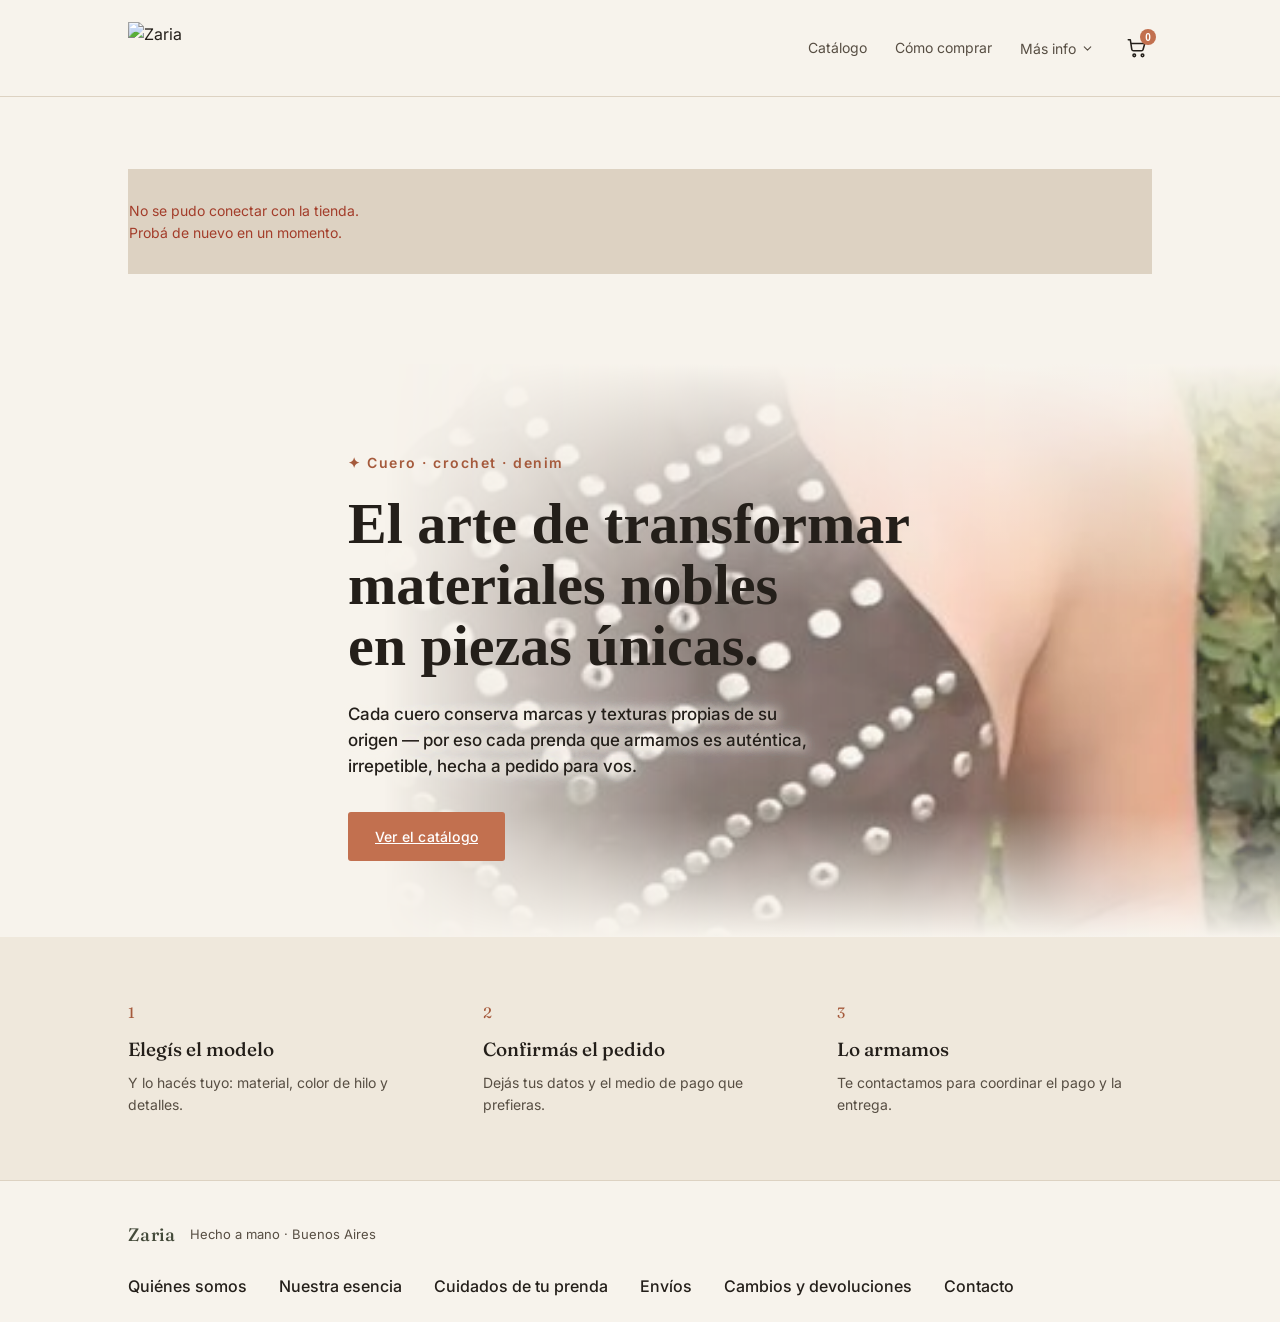
<file: index.html>
<!DOCTYPE html>
<html lang="es">
<head>
    <meta charset="UTF-8">
    <meta name="viewport" content="width=device-width, initial-scale=1.0">
    <title>Zaria Store — Cuero, crochet & denim</title>
    <link rel="icon" id="favicon" href="">
    <link rel="preconnect" href="https://fonts.googleapis.com">
    <link rel="preconnect" href="https://fonts.gstatic.com" crossorigin>
    <link href="https://fonts.googleapis.com/css2?family=Fraunces:ital,opsz,wght@0,9..144,400;0,9..144,500;0,9..144,600;1,9..144,500&family=Inter:wght@400;500;600&display=swap" rel="stylesheet">
    <link rel="stylesheet" href="css/styles.css?v=17">
</head>
<body>

    <!-- =========================
         HEADER
    ========================= -->
    <header class="site-header">
        <div class="wrap site-header-inner">
            <div class="marca">
                <img id="marca-logo" class="marca-logo" alt="Zaria" hidden>
            </div>
            <nav class="site-nav">
                <a href="#catalogo">Catálogo</a>
                <a href="#como-comprar">Cómo comprar</a>
                <div class="nav-dropdown">
                    <button type="button" id="btn-mas-info" class="nav-dropdown-btn" aria-label="Más info">
                        <svg class="nav-dropdown-icono" viewBox="0 0 24 24" fill="none" stroke="currentColor" stroke-width="1.8" stroke-linecap="round" stroke-linejoin="round">
                            <line x1="4" y1="7" x2="20" y2="7"/>
                            <line x1="4" y1="12" x2="20" y2="12"/>
                            <line x1="4" y1="17" x2="20" y2="17"/>
                        </svg>
                        <span class="nav-dropdown-texto">Más info</span>
                        <svg class="nav-dropdown-chevron" viewBox="0 0 24 24" fill="none" stroke="currentColor" stroke-width="2" stroke-linecap="round" stroke-linejoin="round"><path d="M6 9l6 6 6-6"/></svg>
                    </button>
                    <div id="menu-mas-info" class="nav-dropdown-menu" hidden>
                        <button type="button" class="footer-link" data-info="quienes-somos">Quiénes somos</button>
                        <button type="button" class="footer-link" data-info="esencia">Nuestra esencia</button>
                        <button type="button" class="footer-link" data-info="cuidados">Cuidados de tu prenda</button>
                        <button type="button" class="footer-link" data-info="envios">Envíos</button>
                        <button type="button" class="footer-link" data-info="cambios">Cambios y devoluciones</button>
                        <button type="button" class="footer-link" data-info="contacto">Contacto</button>
                    </div>
                </div>
                <button type="button" id="btn-carrito" class="btn-carrito" aria-label="Carrito">
                    <svg viewBox="0 0 24 24" fill="none" stroke="currentColor" stroke-width="1.7" stroke-linecap="round" stroke-linejoin="round">
                        <circle cx="9" cy="20" r="1.4"/>
                        <circle cx="18" cy="20" r="1.4"/>
                        <path d="M2.5 3h2.2l1.6 10.4a2 2 0 0 0 2 1.6h8.4a2 2 0 0 0 2-1.6L20.5 7H6"/>
                    </svg>
                    <span id="carrito-contador" class="carrito-contador" hidden>0</span>
                </button>
            </nav>
        </div>
    </header>

    <!-- =========================
         CATÁLOGO
    ========================= -->
    <section class="catalogo catalogo-principal" id="catalogo">
        <div class="wrap">
            <div id="catalogo-filtros" class="catalogo-filtros"></div>
            <div id="catalogo-grid" class="catalogo-grid">
                <p class="estado-carga">Cargando modelos...</p>
            </div>
        </div>
    </section>

    <!-- =========================
         HERO
    ========================= -->
    <section class="hero">
        <div class="hero-fondo"></div>
        <div class="wrap hero-inner">
            <p class="hero-kicker">✦ Cuero · crochet · denim</p>
            <h1 class="hero-title">El arte de transformar<br>materiales nobles<br>en piezas únicas.</h1>
            <p class="hero-body">Cada cuero conserva marcas y texturas propias de su origen — por eso cada prenda que armamos es auténtica, irrepetible, hecha a pedido para vos.</p>
            <a href="#catalogo" class="btn btn-primary">Ver el catálogo</a>
        </div>
    </section>

    <!-- =========================
         CÓMO COMPRAR
    ========================= -->
    <section class="como-comprar" id="como-comprar">
        <div class="wrap como-comprar-inner">
            <div class="paso">
                <span class="paso-numero">1</span>
                <h3>Elegís el modelo</h3>
                <p>Y lo hacés tuyo: material, color de hilo y detalles.</p>
            </div>
            <div class="paso">
                <span class="paso-numero">2</span>
                <h3>Confirmás el pedido</h3>
                <p>Dejás tus datos y el medio de pago que prefieras.</p>
            </div>
            <div class="paso">
                <span class="paso-numero">3</span>
                <h3>Lo armamos</h3>
                <p>Te contactamos para coordinar el pago y la entrega.</p>
            </div>
        </div>
    </section>

    <footer class="site-footer">
        <div class="wrap site-footer-inner">
            <div class="site-footer-marca">
                <span class="wordmark">Zaria</span>
                <span>Hecho a mano · Buenos Aires</span>
            </div>
            <nav class="site-footer-nav">
                <button type="button" class="footer-link" data-info="quienes-somos">Quiénes somos</button>
                <button type="button" class="footer-link" data-info="esencia">Nuestra esencia</button>
                <button type="button" class="footer-link" data-info="cuidados">Cuidados de tu prenda</button>
                <button type="button" class="footer-link" data-info="envios">Envíos</button>
                <button type="button" class="footer-link" data-info="cambios">Cambios y devoluciones</button>
                <button type="button" class="footer-link" data-info="contacto">Contacto</button>
            </nav>
        </div>
    </footer>

    <!-- =========================
         MODAL GENÉRICO DE INFORMACIÓN
         (Quiénes somos / Cuidados / Envíos / Cambios / Contacto)
    ========================= -->
    <div id="info-overlay" class="panel-overlay" hidden>
        <div class="panel panel-info">
            <button type="button" id="btn-cerrar-info" class="btn-cerrar" aria-label="Cerrar">✕</button>
            <div id="info-contenido" class="info-contenido">
                <!-- se completa dinámicamente desde js/app.js -->
            </div>
        </div>
    </div>

    <!-- =========================
         PANEL DE PERSONALIZACIÓN
    ========================= -->
    <!-- =========================
         TABLA DE TALLES
    ========================= -->
    <div id="talles-overlay" class="panel-overlay" hidden>
        <div class="panel panel-chico">
            <button type="button" id="btn-cerrar-talles" class="btn-cerrar" aria-label="Cerrar">✕</button>
            <div class="tabla-talles-contenido">
                <h3>Tabla de talles</h3>
                <p class="tabla-talles-nota">Medidas de referencia, en centímetros.</p>
                <table class="tabla-talles">
                    <thead>
                        <tr><th></th><th>Cuello</th><th>Busto</th><th>Cintura</th><th>Alto</th></tr>
                    </thead>
                    <tbody id="tabla-talles-body"></tbody>
                </table>
            </div>
        </div>
    </div>

    <div id="panel-overlay" class="panel-overlay" hidden>
        <div class="panel" role="dialog" aria-modal="true" aria-labelledby="panel-titulo">
            <button type="button" id="btn-cerrar-panel" class="btn-cerrar" aria-label="Cerrar">✕</button>
            <div id="panel-contenido" class="panel-contenido">
                <!-- se completa dinámicamente desde js/app.js -->
            </div>
        </div>
    </div>

    <!-- =========================
         CARRITO
    ========================= -->
    <div id="carrito-overlay" class="panel-overlay" hidden>
        <div class="panel panel-carrito" role="dialog" aria-modal="true" aria-labelledby="carrito-titulo">
            <button type="button" id="btn-cerrar-carrito" class="btn-cerrar" aria-label="Cerrar">✕</button>
            <div id="carrito-contenido" class="carrito-contenido">
                <!-- se completa dinámicamente desde js/app.js -->
            </div>
        </div>
    </div>

    <!-- =========================
         PANTALLA DE CONFIRMACIÓN
    ========================= -->
    <div id="confirmacion-overlay" class="panel-overlay" hidden>
        <div class="panel panel-chico">
            <div id="confirmacion-contenido" class="confirmacion-contenido">
                <!-- se completa dinámicamente desde js/app.js -->
            </div>
        </div>
    </div>

    <script src="js/app.js?v=17"></script>
</body>
</html>
</file>
<file: css/styles.css>
/* =============================================================
   ZARIA STORE — ESTILOS
   Paleta compartida con Craft Flow (terracota + oliva + crudo),
   con tipografía e layout propios de tienda.
   ============================================================= */

:root {
    --crudo: #f7f3ec;
    --tarjeta: #efe8dc;
    --linea: #ddd2c2;
    --tinta: #241f1a;
    --tinta-suave: #574e43;
    --terracota: #c2704f;
    --terracota-oscuro: #a55a3c;
    --oliva: #5b6350;
    --oliva-oscuro: #454b3b;
    --error: #a33d2a;

    --serif: 'Fraunces', Georgia, serif;
    --sans: 'Inter', -apple-system, sans-serif;
}

* {
    box-sizing: border-box;
    margin: 0;
    padding: 0;
}

body {
    background: var(--crudo);
    color: var(--tinta);
    font-family: var(--sans);
    font-size: 16px;
    line-height: 1.55;
}

img {
    max-width: 100%;
    display: block;
}

a {
    color: inherit;
}

.wrap {
    max-width: 1080px;
    margin: 0 auto;
    padding: 0 28px;
}

.btn {
    display: inline-flex;
    align-items: center;
    justify-content: center;
    padding: 13px 26px;
    border-radius: 3px;
    border: 1px solid transparent;
    font-family: var(--sans);
    font-size: 14px;
    font-weight: 500;
    letter-spacing: 0.2px;
    cursor: pointer;
    transition: background 0.15s ease, color 0.15s ease, border-color 0.15s ease;
}

.btn-primary {
    background: var(--terracota);
    color: #fff;
}

.btn-primary:hover {
    background: var(--terracota-oscuro);
}

.btn-secundario {
    background: transparent;
    color: var(--tinta);
    border-color: var(--linea);
}

.btn-secundario:hover {
    border-color: var(--tinta);
}

.btn:disabled {
    opacity: 0.55;
    cursor: default;
}


/* =========================
   HEADER
========================= */

.site-header {
    padding: 22px 0;
    border-bottom: 1px solid var(--linea);
}

.site-header-inner {
    display: flex;
    align-items: center;
    justify-content: space-between;
}

.marca {
    display: flex;
    align-items: center;
    gap: 10px;
}

.marca-logo {
    height: 52px;
    width: auto;
    max-width: 220px;
    object-fit: contain;
}

.wordmark {
    font-family: var(--serif);
    font-size: 24px;
    font-weight: 500;
    letter-spacing: 0.3px;
    color: var(--oliva-oscuro);
}

.site-nav {
    display: flex;
    align-items: center;
    gap: 28px;
    font-size: 14px;
    color: var(--tinta-suave);
}

.site-nav a {
    text-decoration: none;
}

.site-nav a:hover {
    color: var(--tinta);
}

.nav-dropdown {
    position: relative;
}

.nav-dropdown-btn {
    display: flex;
    align-items: center;
    gap: 5px;
    background: none;
    border: none;
    padding: 0;
    font-family: var(--sans);
    font-size: 14px;
    color: var(--tinta-suave);
    cursor: pointer;
}

.nav-dropdown-btn:hover {
    color: var(--tinta);
}

.nav-dropdown-btn svg {
    width: 13px;
    height: 13px;
    transition: transform 0.15s ease;
}

.nav-dropdown-btn.abierto .nav-dropdown-chevron {
    transform: rotate(180deg);
}

.nav-dropdown-icono {
    display: none;
}

/* En mobile no entra "Zaria" + "Catálogo · Cómo comprar · ⓘ · 🛒" en
   una sola línea. Ya achicamos "Más info" a solo un ícono, pero eso
   no alcanzaba: el logo y el menú seguían compitiendo por el mismo
   renglón, y como ninguno de los dos podía "bajar" de línea, el
   texto de "Zaria" se desbordaba de su caja y quedaba pintado
   encima de "Catálogo". Acá el menú pasa a su propia línea, debajo
   del logo, en vez de pelear por el mismo espacio horizontal. */
@media (max-width: 640px) {
    .site-header-inner {
        flex-wrap: wrap;
        row-gap: 14px;
    }

    .marca {
        flex-shrink: 0;
        width: 100%;
        justify-content: center;
    }

    .site-nav {
        width: 100%;
        justify-content: space-between;
        gap: 18px;
    }

    .nav-dropdown-texto,
    .nav-dropdown-chevron {
        display: none;
    }

    .nav-dropdown-icono {
        display: block;
        width: 20px;
        height: 20px;
    }
}

.nav-dropdown-menu {
    position: absolute;
    top: calc(100% + 16px);
    left: 50%;
    transform: translateX(-50%);
    display: flex;
    flex-direction: column;
    gap: 14px;
    min-width: 200px;
    padding: 18px 20px;
    background: var(--crudo);
    border: 1px solid var(--linea);
    border-radius: 10px;
    box-shadow: 0 12px 30px rgba(36, 31, 26, 0.12);
    z-index: 50;
}

.nav-dropdown-menu .footer-link {
    font-size: 14px;
}

.nav-dropdown-menu[hidden] {
    display: none;
}

@media (max-width: 780px) {
    .nav-dropdown-menu {
        left: auto;
        right: 0;
        transform: none;
    }
}

.btn-carrito {
    position: relative;
    background: none;
    border: none;
    padding: 4px;
    color: var(--tinta);
    cursor: pointer;
    display: flex;
}

.btn-carrito svg {
    width: 22px;
    height: 22px;
}

.carrito-contador {
    position: absolute;
    top: -4px;
    right: -4px;
    min-width: 16px;
    height: 16px;
    padding: 0 4px;
    border-radius: 8px;
    background: var(--terracota);
    color: #fff;
    font-size: 10px;
    font-weight: 600;
    display: flex;
    align-items: center;
    justify-content: center;
}


/* =========================
   HERO
========================= */

.hero {
    position: relative;
    padding: 88px 0 76px;
    overflow: hidden;
}

.hero-fondo {
    position: absolute;
    inset: 0;
    background-image: url('../img/hero.jpg');
    background-size: cover;
    background-position: center 15%;
    -webkit-mask-image: linear-gradient(90deg, transparent 0%, transparent 30%, rgba(0,0,0,0.55) 55%, rgba(0,0,0,0.85) 100%);
    mask-image: linear-gradient(90deg, transparent 0%, transparent 30%, rgba(0,0,0,0.55) 55%, rgba(0,0,0,0.85) 100%);
}

.hero-fondo::after {
    content: "";
    position: absolute;
    inset: 0;
    background: linear-gradient(180deg, var(--crudo) 0%, transparent 42%, transparent 78%, var(--crudo) 100%);
}

.hero-inner {
    position: relative;
    max-width: 640px;
}

@media (max-width: 780px) {
    .hero-fondo {
        -webkit-mask-image: linear-gradient(180deg, transparent 0%, rgba(0,0,0,0.5) 45%, var(--crudo) 92%);
        mask-image: linear-gradient(180deg, transparent 0%, rgba(0,0,0,0.5) 45%, var(--crudo) 92%);
        background-position: center 20%;
    }
}

.hero-kicker {
    font-size: 14px;
    letter-spacing: 1.5px;
    color: var(--terracota-oscuro);
    font-weight: 600;
    margin-bottom: 20px;
}

.hero-title {
    font-family: "Times New Roman", Times, serif;
    font-size: 58px;
    line-height: 1.05;
    font-weight: 600;
    color: var(--tinta);
    margin-bottom: 24px;
}

.hero-body {
    font-size: 17px;
    font-weight: 500;
    color: var(--tinta);
    max-width: 480px;
    margin-bottom: 32px;
    text-shadow:
        0 0 12px var(--crudo),
        0 0 12px var(--crudo),
        0 0 20px var(--crudo);
}


/* =========================
   CATÁLOGO
========================= */

/* =========================
   FILOSOFÍA
========================= */

.filosofia {
    border-top: 1px solid var(--linea);
    border-bottom: 1px solid var(--linea);
    background: var(--tarjeta);
    padding: 52px 0;
}

.filosofia-inner {
    max-width: 620px;
}

.filosofia-texto {
    font-family: var(--serif);
    font-style: italic;
    font-size: 21px;
    line-height: 1.5;
    color: var(--tinta);
    margin-bottom: 18px;
}

.filosofia-firma {
    font-size: 13px;
    letter-spacing: 0.4px;
    color: var(--oliva-oscuro);
    font-weight: 600;
}

.catalogo {
    padding: 20px 0 90px;
}

.catalogo-principal {
    padding-top: 48px;
}

.section-head {
    display: flex;
    align-items: baseline;
    justify-content: space-between;
    border-bottom: 1px solid var(--linea);
    padding-bottom: 18px;
    margin-bottom: 34px;
}

.section-head h2 {
    font-family: var(--serif);
    font-size: 28px;
    font-weight: 500;
}

.section-head p {
    color: var(--tinta-suave);
    font-size: 14px;
}

.estado-carga,
.estado-error {
    color: var(--tinta-suave);
    font-size: 14px;
    padding: 30px 0;
}

.estado-error {
    color: var(--error);
}

.catalogo-filtros {
    display: flex;
    gap: 8px;
    margin-bottom: 24px;
}

.filtro-tipo {
    padding: 8px 16px;
    border-radius: 20px;
    border: 1px solid var(--linea);
    background: transparent;
    color: var(--tinta-suave);
    font-family: var(--sans);
    font-size: 13px;
    cursor: pointer;
}

.filtro-tipo.activo {
    background: var(--oliva-oscuro);
    border-color: var(--oliva-oscuro);
    color: #fff;
}

.catalogo-grid {
    display: grid;
    grid-template-columns: repeat(auto-fill, minmax(240px, 1fr));
    gap: 2px;
    background: var(--linea);
    border: 1px solid var(--linea);
}

@media (max-width: 560px) {
    .catalogo-grid {
        grid-template-columns: 1fr;
        gap: 20px;
        background: none;
        border: none;
    }

    .modelo-card {
        border: 1px solid var(--linea);
        border-radius: 8px;
        overflow: hidden;
        box-shadow: 0 4px 14px rgba(36, 31, 26, 0.08);
    }
}

.modelo-card {
    background: var(--crudo);
    padding: 0;
    cursor: pointer;
    border: none;
    text-align: left;
    display: flex;
    flex-direction: column;
    font-family: var(--sans);
}

.modelo-card-imagen {
    position: relative;
    aspect-ratio: 4 / 5;
    width: 100%;
    background: var(--tarjeta);
    overflow: hidden;
}

.modelo-card-imagen img {
    width: 100%;
    height: 100%;
    object-fit: cover;
    transition: transform 0.4s ease;
}

.modelo-card:hover .modelo-card-imagen img {
    transform: scale(1.035);
}

.modelo-card-imagen .img-secundaria {
    position: absolute;
    inset: 0;
    opacity: 0;
    transition: opacity 0.3s ease, transform 0.4s ease;
}

.modelo-card:hover .img-secundaria {
    opacity: 1;
}

.modelo-card-info {
    padding: 18px 20px 22px;
}

.modelo-card-tipo {
    font-size: 12px;
    color: var(--tinta-suave);
    margin-bottom: 4px;
}

.modelo-card-nombre {
    font-family: var(--serif);
    font-size: 18px;
    font-weight: 600;
    color: var(--tinta);
    margin-bottom: 8px;
}

.modelo-card-precio {
    font-size: 15px;
    color: var(--terracota-oscuro);
    font-weight: 500;
}


/* =========================
   CÓMO COMPRAR
========================= */

.como-comprar {
    background: var(--tarjeta);
    padding: 64px 0;
}

.como-comprar-inner {
    display: grid;
    grid-template-columns: repeat(3, 1fr);
    gap: 40px;
}

.paso-numero {
    font-family: var(--serif);
    font-size: 15px;
    color: var(--terracota-oscuro);
    display: block;
    margin-bottom: 10px;
}

.paso h3 {
    font-family: var(--serif);
    font-size: 19px;
    font-weight: 500;
    margin-bottom: 8px;
}

.paso p {
    font-size: 14px;
    color: var(--tinta-suave);
}


/* =========================
   FOOTER
========================= */

.site-footer {
    padding: 40px 0 26px;
    border-top: 1px solid var(--linea);
}

.site-footer-inner {
    display: flex;
    flex-direction: column;
    gap: 22px;
}

.site-footer-marca {
    display: flex;
    align-items: center;
    gap: 14px;
    font-size: 13px;
    color: var(--tinta-suave);
}

.site-footer-marca .wordmark {
    font-size: 18px;
}

.site-footer-nav {
    display: flex;
    flex-wrap: wrap;
    gap: 14px 32px;
    padding-top: 6px;
}

.footer-link {
    background: none;
    border: none;
    padding: 0;
    font-family: var(--sans);
    font-size: 16px;
    font-weight: 500;
    color: var(--tinta);
    cursor: pointer;
    text-align: left;
}

.footer-link:hover {
    color: var(--terracota-oscuro);
    text-decoration: underline;
}

@media (max-width: 640px) {
    .site-footer-marca {
        flex-direction: column;
        align-items: flex-start;
        gap: 4px;
    }
}


/* =========================
   MODAL DE INFORMACIÓN
   (Quiénes somos / Cuidados / Envíos / Cambios / Contacto)
========================= */

.panel-info {
    max-width: 640px;
}

.info-contenido {
    padding: 44px 40px;
    max-height: 78vh;
    overflow-y: auto;
}

.info-contenido h2 {
    font-family: var(--serif);
    font-size: 26px;
    font-weight: 500;
    margin-bottom: 20px;
}

.info-contenido h3 {
    font-family: var(--serif);
    font-size: 16px;
    font-weight: 600;
    margin: 22px 0 8px;
}

.cuidado-categoria {
    margin-top: 26px;
    padding-top: 18px;
    border-top: 1px solid var(--linea);
}

.cuidado-categoria-titulo {
    display: flex;
    align-items: center;
    gap: 10px;
    margin-bottom: 4px;
}

.cuidado-categoria-titulo h3 {
    margin: 0;
}

.cuidado-icono {
    display: flex;
    align-items: center;
    justify-content: center;
    width: 32px;
    height: 32px;
    border-radius: 50%;
    background: var(--tarjeta);
    color: var(--terracota-oscuro);
    flex-shrink: 0;
}

.cuidado-icono svg {
    width: 18px;
    height: 18px;
}

.info-firma {
    font-size: 13px;
    letter-spacing: 0.4px;
    color: var(--oliva-oscuro);
    font-weight: 600;
    margin-top: 18px;
}

.info-contenido p {
    font-size: 14px;
    line-height: 1.7;
    color: var(--tinta);
    margin-bottom: 12px;
}

.info-contenido ul {
    margin: 0 0 14px;
    padding-left: 18px;
}

.info-contenido li {
    font-size: 14px;
    line-height: 1.7;
    color: var(--tinta);
    margin-bottom: 4px;
}

.info-contacto-lista {
    list-style: none;
    padding-left: 0 !important;
    display: flex;
    flex-direction: column;
    gap: 12px;
    margin-top: 18px;
}

.info-contacto-lista a {
    display: inline-flex;
    align-items: center;
    gap: 10px;
    color: var(--tinta);
    text-decoration: none;
    font-size: 14px;
}

.info-contacto-lista a:hover {
    color: var(--terracota-oscuro);
}

.info-contacto-lista svg {
    width: 18px;
    height: 18px;
    flex-shrink: 0;
    color: var(--terracota-oscuro);
}

@media (max-width: 640px) {
    .info-contenido {
        padding: 30px 22px;
    }
}


/* =========================
   PANEL (personalización / confirmación)
========================= */

.panel-overlay {
    position: fixed;
    inset: 0;
    background: rgba(36, 31, 26, 0.55);
    display: flex;
    align-items: flex-start;
    justify-content: center;
    padding: 32px 20px;
    overflow-y: auto;
    z-index: 100;
}

.panel-overlay[hidden] {
    display: none;
}

#talles-overlay {
    z-index: 200;
}

.panel {
    position: relative;
    background: var(--crudo);
    max-width: 880px;
    width: 100%;
    border-radius: 6px;
    margin: auto;
}

.panel-chico {
    max-width: 440px;
}

.btn-cerrar {
    position: absolute;
    top: 16px;
    right: 16px;
    width: 34px;
    height: 34px;
    border-radius: 50%;
    border: 1px solid var(--linea);
    background: var(--crudo);
    font-size: 14px;
    cursor: pointer;
    z-index: 2;
}

.panel-contenido {
    display: grid;
    grid-template-columns: 1.15fr 1fr;
    max-height: calc(100vh - 64px);
}

@media (max-width: 720px) {
    .panel-contenido {
        grid-template-columns: 1fr;
        max-height: none;
    }
}

.ficha-imagen {
    background: var(--tarjeta);
    max-height: calc(100vh - 64px);
    overflow: hidden;
}

.ficha-imagen img {
    width: 100%;
    height: 100%;
    object-fit: cover;
    display: block;
}

@media (max-width: 720px) {
    .ficha-imagen {
        max-height: 320px;
    }
}

.ficha-detalle {
    background: var(--crudo);
    padding: 36px 34px 0;
    display: flex;
    flex-direction: column;
    gap: 22px;
    overflow-y: auto;
    max-height: calc(100vh - 64px);
}

.ficha-tipo {
    font-size: 12px;
    color: var(--tinta-suave);
}

.ficha-nombre {
    font-family: var(--serif);
    font-size: 28px;
    font-weight: 600;
    color: var(--tinta);
}

.ficha-descripcion {
    font-size: 14px;
    color: var(--tinta);
    opacity: 0.82;
}

.ficha-precio {
    font-family: var(--serif);
    font-size: 24px;
    color: var(--terracota-oscuro);
}

.ficha-precio small {
    font-family: var(--sans);
    font-size: 13px;
    color: var(--tinta-suave);
    display: block;
    margin-top: 2px;
}

.campo {
    display: flex;
    flex-direction: column;
    gap: 10px;
}

.campo[hidden] {
    display: none;
}

.campo-titulo {
    font-size: 12px;
    font-weight: 600;
    letter-spacing: 0.4px;
    color: var(--tinta-suave);
    transition: color 0.15s ease;
}

.campo-titulo.mostrando-hover {
    color: var(--terracota-oscuro);
    font-weight: 700;
}

.swatches {
    display: flex;
    flex-wrap: wrap;
    gap: 10px;
}

.swatch {
    width: 38px;
    height: 38px;
    border-radius: 50%;
    border: 2px solid transparent;
    cursor: pointer;
    position: relative;
    padding: 0;
    transform-origin: top;
    transition: transform 0.15s ease;
}

.swatch:hover {
    z-index: 5;
    transform: scale(2.3);
    box-shadow: 0 6px 16px rgba(36, 31, 26, 0.25);
}

.swatch img {
    width: 100%;
    height: 100%;
    border-radius: 50%;
    object-fit: cover;
}

.swatch.activo {
    border-color: var(--terracota);
    border-width: 3px;
    box-shadow: 0 2px 8px rgba(194, 112, 79, 0.45);
}

input[type="text"],
input[type="tel"],
input[type="email"],
select,
textarea {
    width: 100%;
    padding: 10px 12px;
    border: 1px solid var(--linea);
    border-radius: 3px;
    background: #fff;
    font-family: var(--sans);
    font-size: 14px;
    color: var(--tinta);
}

input:focus,
select:focus,
textarea:focus {
    outline: none;
    border-color: var(--terracota);
}

.extras-lista {
    display: flex;
    flex-direction: column;
    gap: 10px;
}

.extra-item {
    display: flex;
    align-items: center;
    gap: 10px;
    font-size: 14px;
}

.extra-imagen {
    width: 26px;
    height: 26px;
    border-radius: 50%;
    object-fit: cover;
    cursor: pointer;
    position: relative;
    transition: transform 0.15s ease;
}

.extra-imagen:hover {
    z-index: 5;
    transform: scale(2.3);
    box-shadow: 0 6px 16px rgba(36, 31, 26, 0.25);
}

.entrega-opciones {
    display: flex;
    gap: 18px;
    font-size: 14px;
}

.talle-opciones {
    display: flex;
    flex-direction: column;
    gap: 12px;
    font-size: 14px;
}

.talle-opciones input[type="radio"] {
    width: 16px;
    height: 16px;
    accent-color: var(--terracota);
    cursor: pointer;
}

.entrega-opciones label,
.talle-opciones label,
.extra-item label {
    display: flex;
    align-items: center;
    gap: 7px;
    cursor: pointer;
}

.form-grid {
    display: grid;
    grid-template-columns: 1fr 1fr;
    gap: 14px;
}

.form-grid .campo-full {
    grid-column: 1 / -1;
}

.ficha-total {
    display: flex;
    align-items: center;
    justify-content: space-between;
    border-top: 1px solid var(--linea);
    padding: 18px 0;
    position: sticky;
    bottom: 0;
    background: var(--crudo);
    margin-top: auto;
}

.ficha-total-label {
    font-size: 13px;
    color: var(--tinta-suave);
}

.ficha-total-valor {
    font-family: var(--serif);
    font-size: 26px;
    color: var(--tinta);
}

.mensaje-error {
    font-size: 13px;
    color: var(--error);
}

.confirmacion-contenido {
    padding: 48px 40px;
    text-align: center;
}

.confirmacion-icono {
    width: 52px;
    height: 52px;
    border-radius: 50%;
    background: var(--oliva);
    color: #fff;
    display: flex;
    align-items: center;
    justify-content: center;
    font-size: 22px;
    margin: 0 auto 20px;
}

.confirmacion-contenido h3 {
    font-family: var(--serif);
    font-size: 22px;
    font-weight: 500;
    margin-bottom: 10px;
}

.confirmacion-contenido p {
    font-size: 14px;
    color: var(--tinta-suave);
    margin-bottom: 6px;
}

.confirmacion-precio {
    font-family: var(--serif);
    font-size: 24px;
    color: var(--terracota-oscuro);
    margin: 16px 0 22px;
}

.confirmacion-nota {
    font-size: 12px;
    color: var(--tinta-suave);
    margin-bottom: 18px !important;
}


/* =========================
   RESPONSIVE
========================= */

@media (max-width: 640px) {
    .hero {
        padding: 56px 0 48px;
    }

    .hero-title {
        font-size: 36px;
    }

    .como-comprar-inner {
        grid-template-columns: 1fr;
        gap: 30px;
    }

    .ficha-detalle {
        padding: 28px 22px;
    }

    .form-grid {
        grid-template-columns: 1fr;
    }
}


/* =========================
   CARRITO
========================= */

.panel-carrito {
    max-width: 640px;
}

.carrito-contenido {
    padding: 40px 34px 0;
    display: flex;
    flex-direction: column;
    gap: 22px;
    max-height: calc(100vh - 64px);
    overflow-y: auto;
}

.carrito-titulo {
    font-family: var(--serif);
    font-size: 24px;
    font-weight: 500;
    color: var(--tinta);
}

.carrito-vacio {
    color: var(--tinta-suave);
    font-size: 14px;
    padding: 10px 0 30px;
}

.carrito-lista {
    display: flex;
    flex-direction: column;
    gap: 14px;
}

.carrito-item {
    display: flex;
    align-items: center;
    gap: 14px;
    padding-bottom: 14px;
    border-bottom: 1px solid var(--linea);
}

.carrito-item-imagen {
    width: 60px;
    height: 60px;
    flex-shrink: 0;
    border-radius: 4px;
    overflow: hidden;
    background: var(--tarjeta);
}

.carrito-item-imagen img {
    width: 100%;
    height: 100%;
    object-fit: cover;
}

.carrito-item-info {
    flex: 1;
    min-width: 0;
}

.carrito-item-nombre {
    font-size: 14px;
    font-weight: 600;
    color: var(--tinta);
}

.carrito-item-resumen {
    font-size: 12px;
    color: var(--tinta-suave);
    margin-top: 2px;
}

.carrito-item-precio {
    font-family: var(--serif);
    font-size: 15px;
    color: var(--terracota-oscuro);
    margin-top: 4px;
}

.carrito-item-acciones {
    display: flex;
    align-items: center;
    gap: 12px;
    margin-top: 8px;
}

.carrito-item-cantidad {
    display: flex;
    align-items: center;
    gap: 8px;
}

.cantidad-btn {
    width: 22px;
    height: 22px;
    border-radius: 50%;
    border: 1px solid var(--linea);
    background: var(--crudo);
    color: var(--tinta);
    font-size: 13px;
    line-height: 1;
    cursor: pointer;
    display: flex;
    align-items: center;
    justify-content: center;
}

.cantidad-btn:hover {
    border-color: var(--tinta);
}

.cantidad-valor {
    font-size: 13px;
    min-width: 14px;
    text-align: center;
}

.carrito-item-editar {
    background: none;
    border: none;
    padding: 0;
    font-size: 12px;
    color: var(--terracota-oscuro);
    text-decoration: underline;
    cursor: pointer;
}

.carrito-item-quitar {
    flex-shrink: 0;
    width: 28px;
    height: 28px;
    border-radius: 50%;
    border: 1px solid var(--linea);
    background: var(--crudo);
    color: var(--tinta-suave);
    font-size: 12px;
    cursor: pointer;
}

.carrito-item-quitar:hover {
    border-color: var(--error);
    color: var(--error);
}

@media (max-width: 640px) {
    .carrito-contenido {
        padding: 30px 22px 0;
    }
}


/* =========================
   TABLA DE TALLES
========================= */

.campo-titulo-fila {
    display: flex;
    align-items: center;
    justify-content: space-between;
}

.link-tabla-talles {
    background: none;
    border: none;
    padding: 0;
    font-size: 12px;
    color: var(--terracota-oscuro);
    text-decoration: underline;
    cursor: pointer;
}

.tabla-talles-contenido {
    padding: 32px 30px;
}

.tabla-talles-contenido h3 {
    font-family: var(--serif);
    font-size: 20px;
    font-weight: 500;
    margin-bottom: 4px;
}

.tabla-talles-nota {
    font-size: 12px;
    color: var(--tinta-suave);
    margin-bottom: 18px;
}

.tabla-talles {
    width: 100%;
    border-collapse: collapse;
    font-size: 13px;
}

.tabla-talles th,
.tabla-talles td {
    padding: 8px 6px;
    text-align: center;
    border-bottom: 1px solid var(--linea);
}

.tabla-talles th:first-child,
.tabla-talles td:first-child {
    text-align: left;
    font-weight: 600;
}


/* =========================
   MOBILE: TOTAL FIJO + SCROLL ÚNICO (ficha y carrito)
   Van al FINAL del archivo a propósito: .ficha-total, .ficha-detalle
   y .carrito-contenido tienen sus reglas "base" (sin media query)
   más arriba en este archivo. En CSS, con la misma especificidad,
   gana la regla que aparece más abajo — sin importar si está dentro
   de un @media o no. Si este bloque va antes que esas reglas base,
   las reglas base las pisan a ELLAS, y el arreglo de mobile queda
   sin efecto aunque el media query esté activo. Por eso este bloque
   tiene que ser lo último del archivo.
========================= */
@media (max-width: 720px) {
    /* position:sticky no es confiable acá en mobile: .ficha-detalle
       y .panel-overlay tienen scroll anidado, y varios navegadores
       mobile no activan el sticky hasta que ya se scrolleó una vez.
       position:fixed lo pega directo a la pantalla, sin depender de
       ningún contenedor con scroll. */
    .ficha-total {
        position: fixed;
        left: 0;
        right: 0;
        bottom: 0;
        z-index: 5;
        padding: 16px 20px;
        box-shadow: 0 -4px 14px rgba(36, 31, 26, 0.12);
    }

    /* Si ficha-detalle/carrito-contenido tienen su propio
       max-height + overflow-y:auto ADEMÁS del scroll general de la
       pantalla (panel-overlay), quedan dos zonas de scroll
       compitiendo — tocar la imagen mueve una, tocar el texto no
       mueve nada. Sacamos el límite acá para que quede UNA sola
       zona de scroll para toda la ficha/carrito. */
    .ficha-detalle,
    .carrito-contenido {
        padding-bottom: 100px;
        max-height: none;
        overflow-y: visible;
    }
}
</file>
